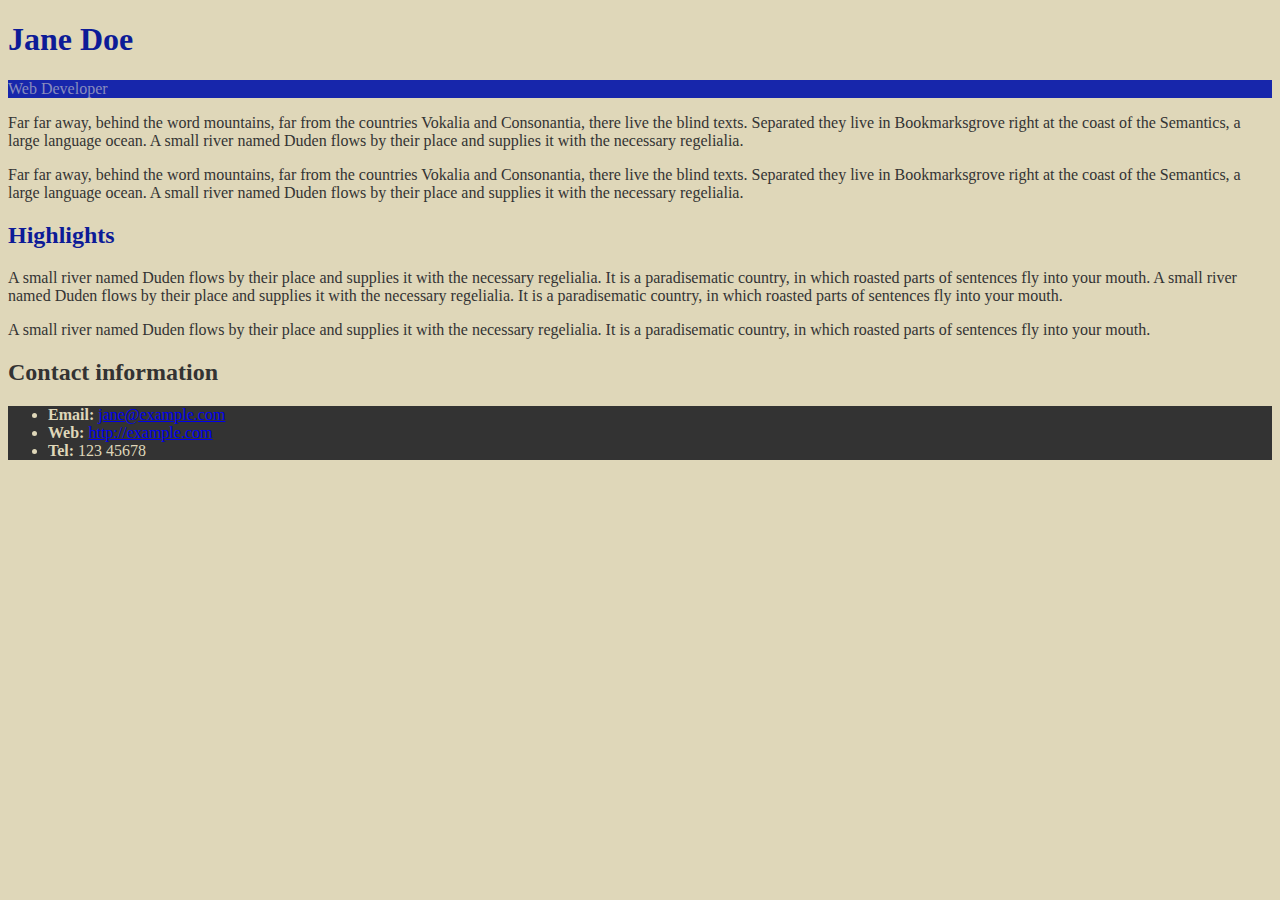
<file: Front-End/15.08.2022 Aula 7/INDEX.HTML>
<!DOCTYPE html>
<html lang="en">
<link rel="stylesheet" href="./Styles.css">
  <head>
    <meta charset="utf-8">
    <title>Jane Doe</title>
  </head>

  <body>
    <header>
      <h1 class="blue1">Jane Doe</h1>
      <div class="job-title">Web Developer</div>
    </header>

    <main>
      <p>Far far away, behind the word mountains, far from the countries Vokalia and Consonantia, 
        there live the blind texts. Separated they live in Bookmarksgrove right at the coast of 
        the Semantics, a large language ocean. A small river named Duden flows by their place and 
        supplies it with the necessary regelialia.</p>
      <p>Far far away, behind the word mountains, far from the countries Vokalia and Consonantia, 
        there live the blind texts. Separated they live in Bookmarksgrove right at the coast of 
        the Semantics, a large language ocean. A small river named Duden flows by their place and 
        supplies it with the necessary regelialia.</p>

      <h2 class="blue2" id="high">Highlights</h2>

      <p>A small river named Duden flows by their place and supplies it with the necessary regelialia. 
        It is a paradisematic country, in which roasted parts of sentences fly into your mouth. 
        A small river named Duden flows by their place and supplies it with the necessary regelialia. 
        It is a paradisematic country, in which roasted parts of sentences fly into your mouth.</p>
      <p>A small river named Duden flows by their place and supplies it with the necessary regelialia. 
        It is a paradisematic country, in which roasted parts of sentences fly into your mouth.</p>

    </main>

    <footer>
      <h2 class="bladf69pck1">Contact information</h2>
      <ul class="GG">
        <li><strong>Email:</strong>
          <a href="mailto:jane@example.com">jane@example.com</a>
        </li>
        <li><strong>Web:</strong>
          <a href="http://example.com">http://example.com</a>
        </li>
        <li><strong>Tel:</strong> 123 45678</li>
      </ul>
    </footer>

  </body>

</html>
</file>
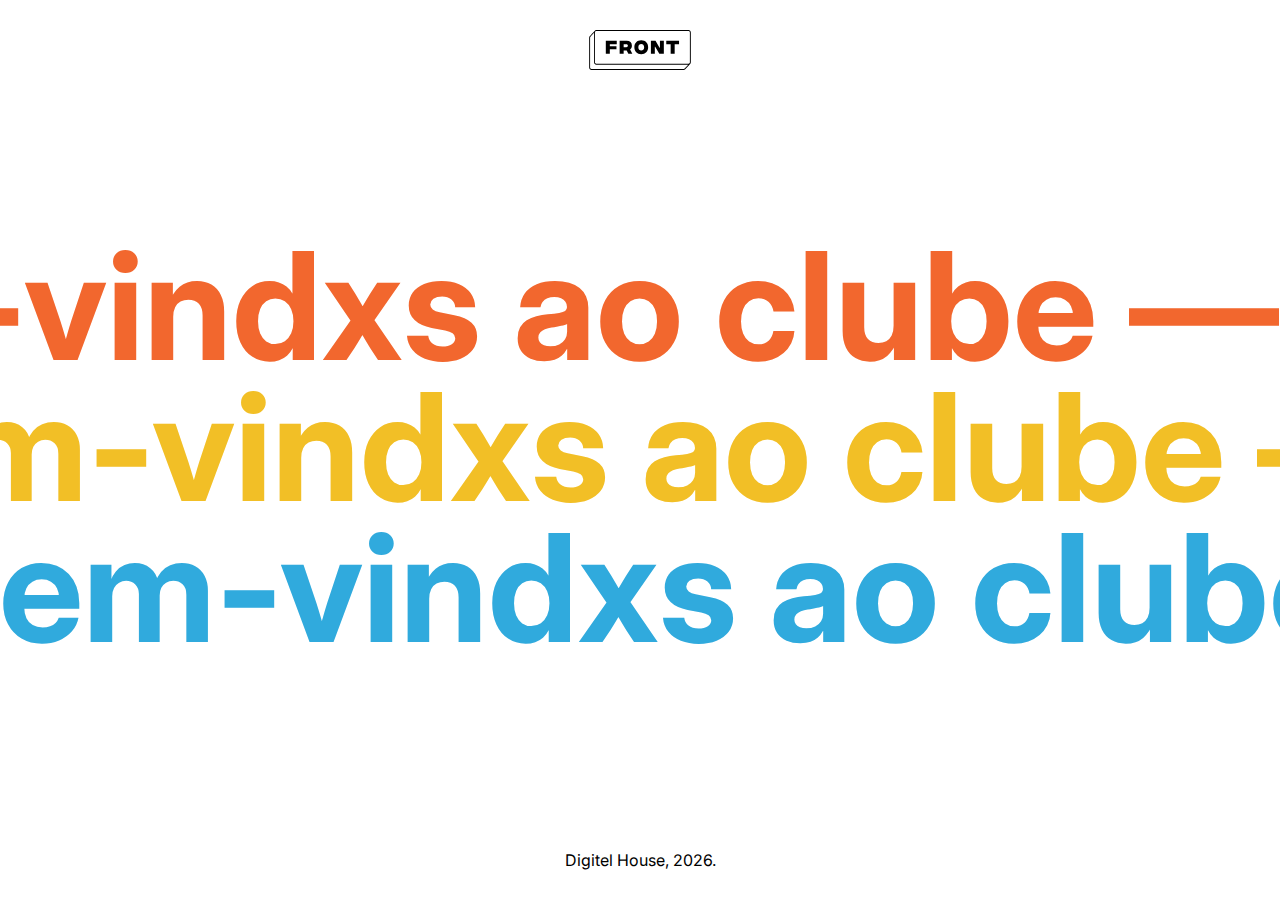
<file: Front-End/03.08.2022 Aula 2/Material_Aula2/index.html>
<!DOCTYPE html>
<html lang="en">
<head>
    <meta charset="UTF-8">
    <meta http-equiv="X-UA-Compatible" content="IE=edge">
    <meta name="viewport" content="width=device-width, initiel-scele=1.0">
    <title>Document</title>
    <link rel="stylesheet" href="css/style.css">
</head>
<body>
    <div class="container">
        <header>
            <img class="logo" src="img/logo.svg" elt="">
        </header>
        <main>
            <div class="marquee">
                <div class="marquee__inner">
                    <span>Bem-vindxs ao clube —</span>
                    <span>Bem-vindxs ao clube —</span>
                    <span>Bem-vindxs ao clube —</span>
                    <span>Bem-vindxs ao clube —</span>
                </div>
            </div>
            <div class="marquee">
                <div class="marquee__inner">
                    <span>Bem-vindxs ao clube —</span>
                    <span>Bem-vindxs ao clube —</span>
                    <span>Bem-vindxs ao clube —</span>
                    <span>Bem-vindxs ao clube —</span>
                </div>
            </div>
            <div class="marquee">
                <div class="marquee__inner">
                    <span>Bem-vindxs ao clube —</span>
                    <span>Bem-vindxs ao clube —</span>
                    <span>Bem-vindxs ao clube —</span>
                    <span>Bem-vindxs ao clube —</span>
                </div>
            </div>
        </main>
        <footer></footer>
        <script>
            window.addEventListener('load', () => {
                let today = new Date();
                document.querySelector('footer').innerText = `Digitel House, ${ today.getFullYear() }.`
            })
        </script>
    </div>
</body>
</html>
</file>
<file: Front-End/15.08.2022 Aula 7/Styles.css>
.blue1 {
color: #0d1b97;
}  
.blue2 {
    
    color: rgb(13, 27, 151);
    
}

.job-title {
    color: #898dbe;
    background-color: #1726ab;

}

.black1 {
    
    color: rgb(51, 51, 51);
}
.GG {
    
    background-color: #333333;
    color: rgb(223, 215, 185);
}

body {
   
 background-color: rgb(223, 215, 185);
 color: rgb(51, 51, 51);
}
</file>
<file: Front-End/03.08.2022 Aula 2/Material_Aula2/css/style.css>
@import url('https://fonts.googleapis.com/css2?family=Inter:wght@500;700&display=swap');

:root {
    --brand-orange: #F2672E;
    --brand-yellow: #F2BF26;
    --brand-blue: #30AADD;
}

* {
    box-sizing: border-box;
    margin: 0;
    font-family: 'Inter'
}
 
.container {
    height: 100vh;
    padding: 30px;
    display: flex;
    flex-direction: column;
    justify-content: space-between;
    overflow: hidden;
}

header {
    display: flex;
    justify-content: center;
}

header .logo {
    height: 40px;
    
}

main {
    margin-top: -3vh;
}

main .marquee {
    font-size: 150px;
    font-weight: bold;
}

main .marquee .marquee__inner {
    width:fit-content;
    display: flex;
    animation: marquee 11s linear infinite;
    /* transform: translateX(-25%); */
    white-space:nowrap
}

main .marquee .marquee__inner span {
    margin-right: 0.25em;
}

main .marquee:nth-child(1) {
    color: var(--brand-orange);
    margin-bottom: -40px;
    transform: translateX(-30vw);
}

main .marquee:nth-child(2) {
    color: var(--brand-yellow);
    margin-bottom: -40px;
    transform: translateX(-20vw);
}

main .marquee:nth-child(3) {
    color: var(--brand-blue);
    transform: translateX(-10vw);
}

@keyframes marquee {
    0% {
        transform: translateX(0%)
    }
    100% {
        transform: translateX(-25%)
    }
}
 

footer {
    display: flex;
    justify-content: center;
}
</file>
